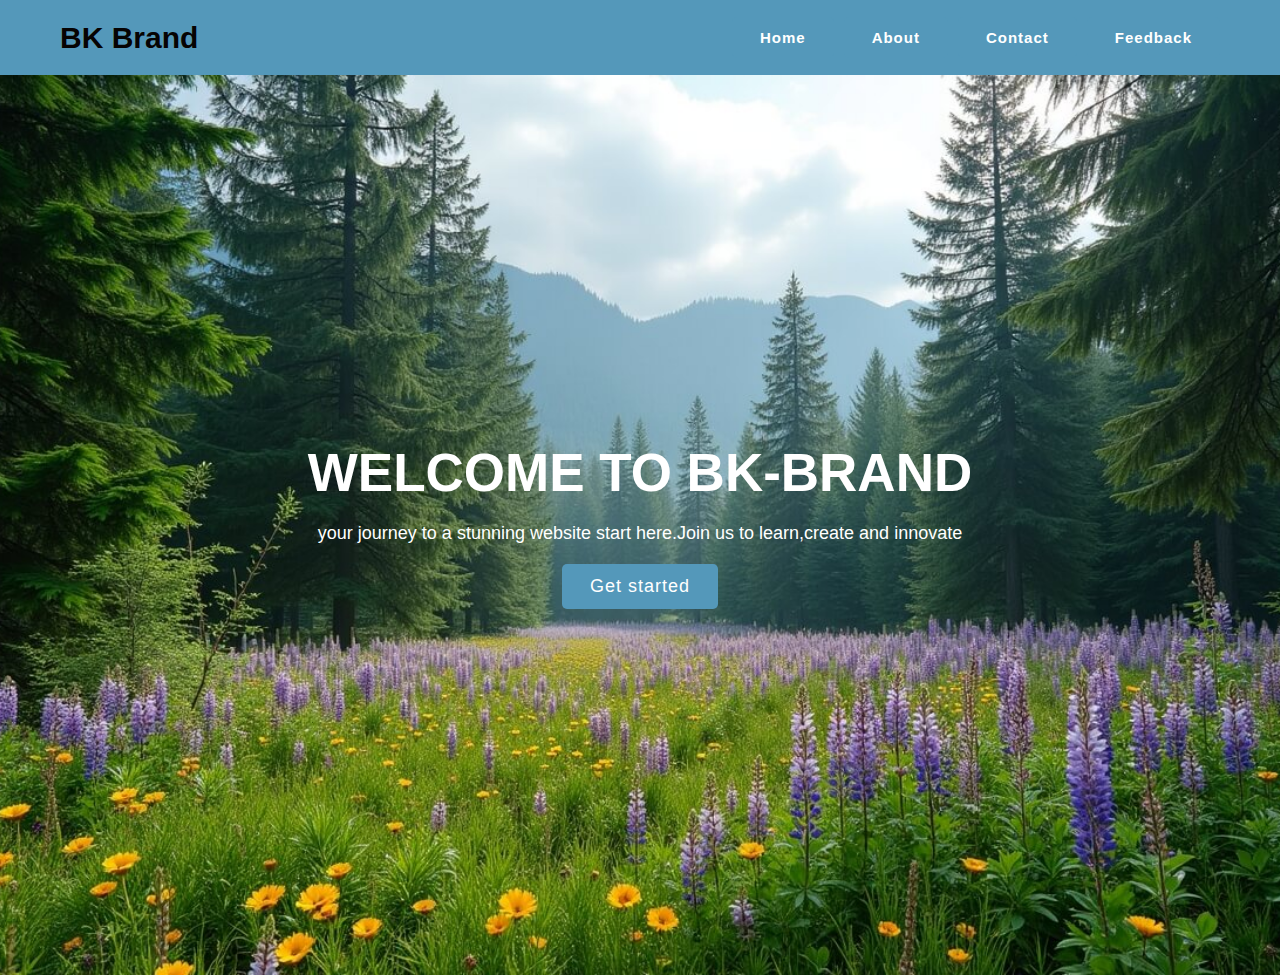
<file: index.html>
<!DOCTYPE html>
<html lang="en">
<head>
    <meta charset="UTF-8">
    <meta name="viewport" content="width=device-width, initial-scale=1.0">
    <title>BK Brand</title>
    <link rel="stylesheet" href="style.css">
</head>
<body>
       <div >
        <header class="head">
             <h1 class="head1">BK brand</h1>
         <ul>
            <li><a href="index.html" class="btn2">Home</a></li>
            <li><a href="#" class="btn2">About</a></li>
            <li><a href="#" class="btn2">Contact</a></li>
            <li><a href="#" class="btn2">Feedback</a></li>
         </ul>
        </header>
       </div>
    <section class="sec">
        <h1  class="head2"> WELCOME TO BK-BRAND</h1>
         <div class="para">
        <p class="para1">your journey to a stunning website start here.Join us to learn,create and innovate</p>
            <a href="sign.html" class="btn2">Get started</a>
        </div>
    </section>
</body>
</html>
</file>
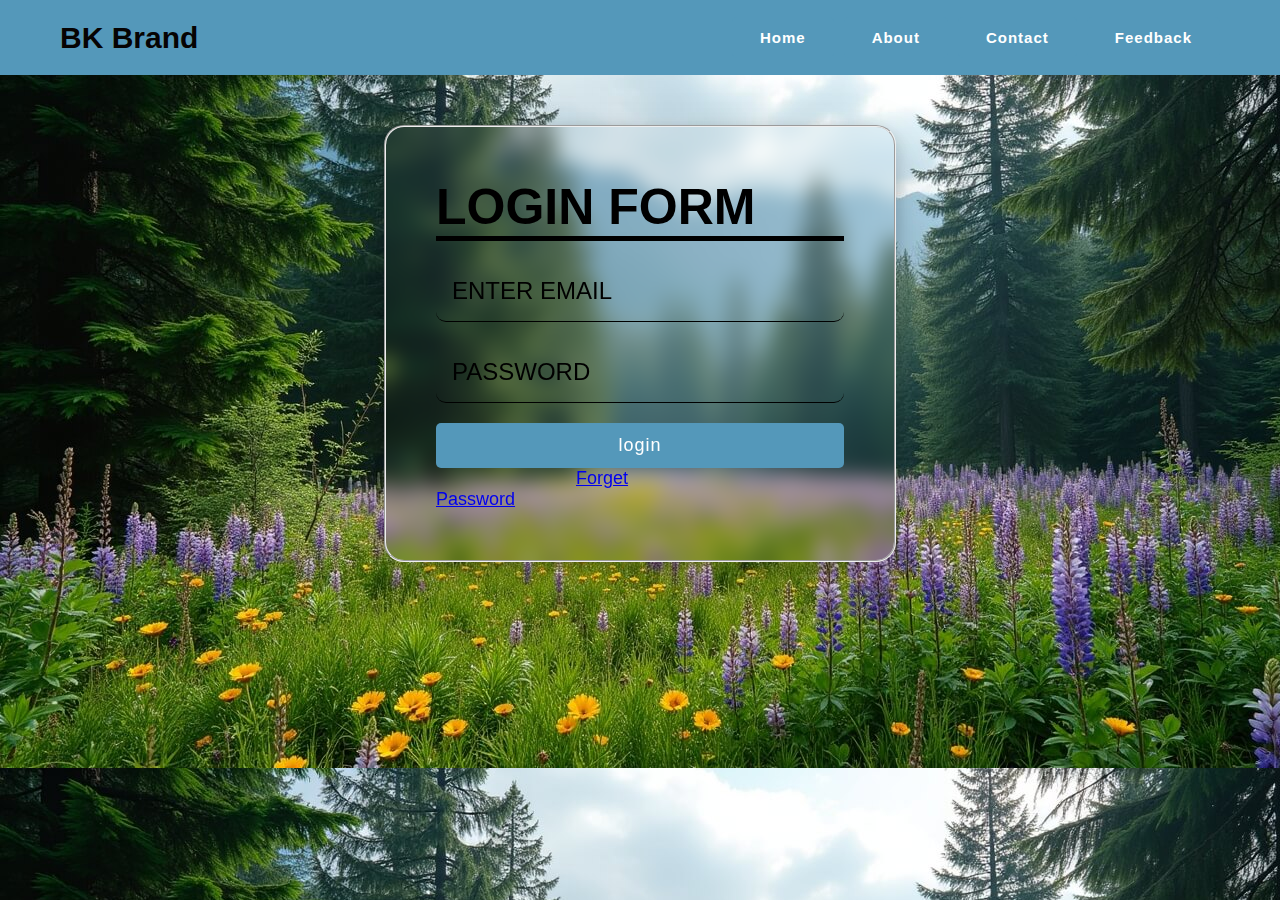
<file: login.html>
<!DOCTYPE html>
<html lang="en">
<head>
    <meta charset="UTF-8">
    <meta name="viewport" content="width=device-width, initial-scale=1.0">
    <title>Document</title>
    <link rel="stylesheet" href="style.css">
</head>
<body>
    <header class="head">
         <h1 class="head1">BK Brand</h1>
             <ul>
                 <li><a href="index.html" class="btn2">Home</a></li>
                 <li><a href="#" class="btn2">About</a></li>
                 <li><a href="#" class="btn2">Contact</a></li>
                 <li><a href="#" class="btn2">Feedback</a></li>
             </ul>
     </header>

     <fieldset class="container">
         <h1 class="hd2">login form</h1>
          <form >
                 <input type="email" placeholder="ENTER EMAIL" class="para8">
                 <input type="password" placeholder="PASSWORD" class="para8">
                 <a href="index.html" class="btn3">login</a>
                 <a href="index.html" class="btn1">Forget Password</a>
          </form>
                 
            
     </fieldset>
</body>
</html>
</file>
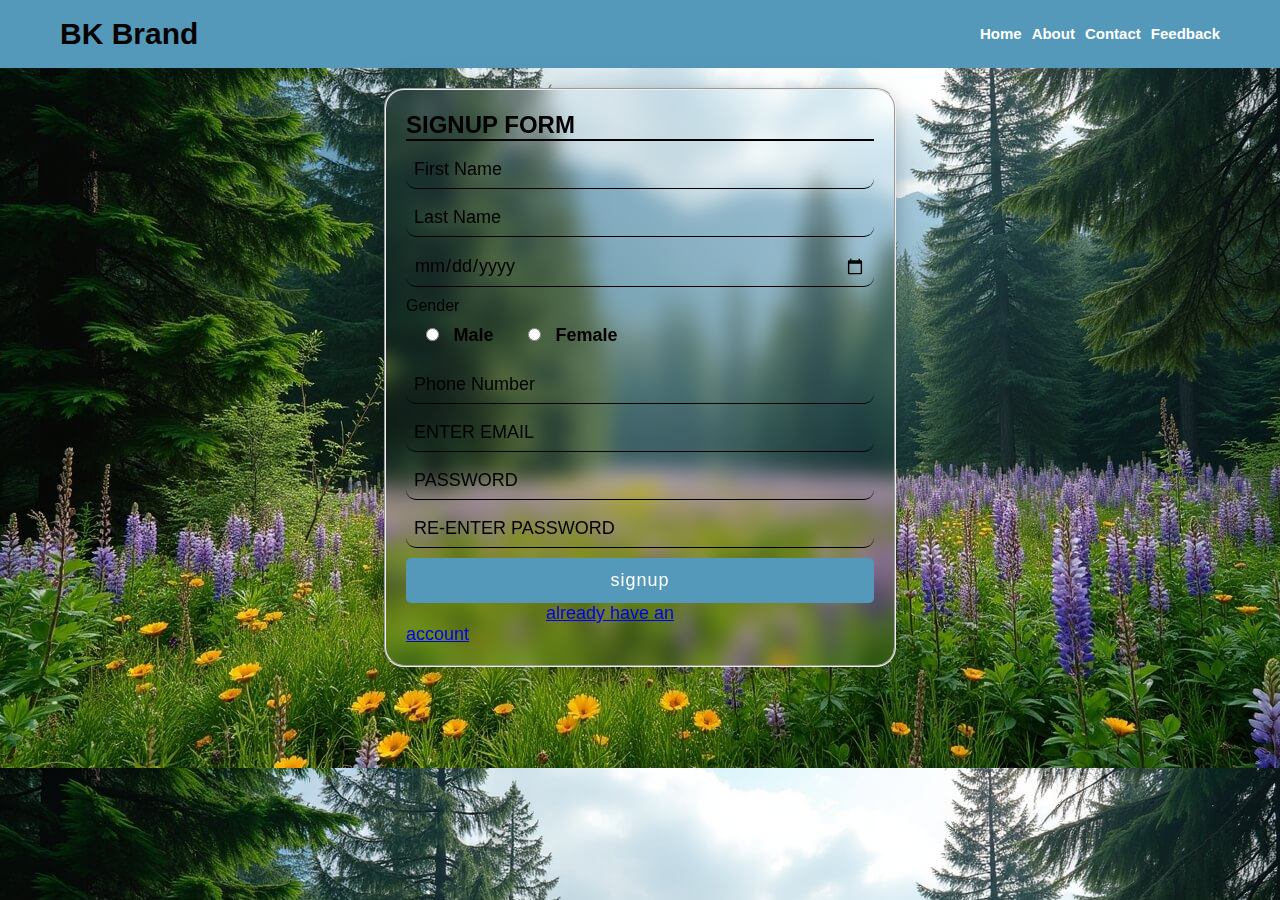
<file: sign.html>
<!DOCTYPE html>
<html lang="en">

<head>
    <meta charset="UTF-8">
    <meta name="viewport" content="width=device-width, initial-scale=1.0">
    <title>Document</title>
    <link rel="stylesheet" href="style.css">
</head>

<body>
    <header class="head">
        <h1 class="head1">BK brand</h1>
        <ul>
            <li><a href="index.html">Home</a></li>
            <li><a href="#">About</a></li>
            <li><a href="#">Contact</a></li>
            <li><a href="#">Feedback</a></li>
        </ul>
    </header>
    <fieldset class="container1">
        <h1 class="hd4">signup form</h1>
        <form>
            <input type="text" placeholder="First Name" class="para6">
            <input type="text" placeholder="Last Name" class="para6">
            <input type="date" placeholder=" Date of Birth" class="para6">
            <div>
                <p class="para9">Gender</p>
                 <input type="radio" name="Gender" value="Male" class="para0">
                <h4 class="para7">Male</h4>
                <input type="radio" name="Gender" value="Male" class="para0">
                <h4 class="para7">Female</h4>
            </div>
            <input type="number" placeholder="Phone Number" class="para6">
            <input type="email" placeholder="ENTER EMAIL" class="para6">
            <input type="password" placeholder="PASSWORD" class="para6">
            <input type="password" placeholder="RE-ENTER PASSWORD" class="para6">
            <a href="index.html" class="btn3">signup</a>
            <a href="login.html" class="btn1">already have an account</a>
        </form>
</body>

</html>
</file>
<file: style.css>
* {
    margin: 0px;
    padding: 0px;
    box-sizing: border-box;
    font-family: Arial, sans-serif;
    cursor: pointer;
}
body {
    background-image: url(forest_wildflower_clearing-full.jpg);
}
.head {
     background-color: #5498ba; 
    padding: 17px 60px;
    display: flex;
    justify-content: space-between;
    align-items: center;
}

.head .head1 {
    font-size: 30px;
    color: #060303;
    text-transform: capitalize;
}

.head ul {
    list-style: none;
    display: flex;
    gap: 10px;
    margin-right: 0px;
}

.head ul li a {
    color: #fff;
    text-decoration: none;
    font-size: 15px;
    font-weight: bolder;
    transition: 0.3s ease;
    margin: 0 0;
}

.head ul li a:hover {
    color: #1a3340;
}

.sec {
    height: 100vh;
    background-image: url(forest_wildflower_clearing-full.jpg);
    display: flex;
    justify-content: center;
    align-items: center;
    text-align: center;
    flex-direction: column;
    background-position: center;
    background-repeat: no-repeat;
    background-size: cover;
    color: #fff;
}

.sec .head2 {
    font-size: 53px;
    text-transform: capitalize;
}

.para .para1 {
    font-size: 18px;
    margin: 20px 0px;
}

.btn2 {
    display: inline-block;
    padding: 12px 28px;
    background-color: #5498ba;
    color: #fff;
    font-size: 18px;
    letter-spacing: 1px;
    text-decoration: none;
    border-radius: 5px;
    transition: 0.3 ease;

}

.btn2:hover {
    background-color: #fff;
    color: #1a3340;
}


.container {
    width: 40%;
    margin: 50px auto;
    padding: 50px;
    border-radius: 20px;
    background-color:transparent;
    box-shadow: rgba(17, 17, 26, 0.1) 0px 4px 16px, rgba(17, 17, 26, 0.1) 0px 8px 24px, rgba(17, 17, 26, 0.1) 0px 16px 56px;
    backdrop-filter: blur(10px);
}
.container .hd2{
    font-size: 50px;
    font-weight: bold;
    border-bottom:5px solid #000000;
    margin-top: 1px;
    margin-bottom: 10px;
    text-transform: uppercase;
}
form .para8 {
    display: block;
    margin: 20px 0;
    width: 100%;
    padding: 16px;
    outline: none;
    border: none;
    border-radius: 10px;
    border-bottom:1px solid black ;
    font-size: 24px;
    color: #000000;
    background-color: transparent;
}
form input::placeholder{
          color: #000000;
}
form button{
      width: 100%;
      padding: 16px;
      border: none;
      border-radius:8px ;
      font-size:24px ;
      font-weight: bold;
      cursor: pointer;
      background-color: #2B7FFF;
      margin:auto;
}
.btn1 {
    width: 100%;
      margin-top: 10px;
      padding:140px;
      border: none;
      border-radius:8px ;
      font-size:18px ;
      cursor: pointer;
}
.para0 {
      display: inline-block;
      margin-right:0px;
      margin-left: 20px;
      border: none;
      border-radius:8px ;
      font-size:20px ;
      cursor: pointer;
       border: 1px solid #000000;
}
.para7 {
      display: inline-block;
      padding:10px;
      border-radius:24px ;
      font-size:18px ;
      cursor: pointer;
      margin-left: 0px;
}
.btn3 {
    display:block;
    width: 100%;
    padding: 12px 28px;
    background-color: #5498ba;
    color: #fff;
    font-size: 18px;
    letter-spacing: 1px;
    text-decoration: none;
    border-radius: 5px;
    transition: 0.3 ease;
      text-align: center;
}

.btn2:hover {
    background-color: #fff;
    color: #1a3340;
}

form .para6 {
    display: block;
    margin: 10px 0;
    width: 100%;
    padding: 8px;
    outline: none;
    border: none;
    border-radius: 10px;
    border-bottom:1px solid black ;
    font-size: 18px;
    color: #000000;
    background-color: transparent;
}
form input::placeholder{
          color: #000000;
}
form button{
      width: 100%;
      padding: 16px;
      border: none;
      border-radius:8px ;
      font-size:24px ;
      font-weight: bold;
      cursor: pointer;
      background-color: #2B7FFF;
      margin:auto;
}
.container1 {
    width: 40%;
    margin: 20px auto;
    padding: 20px;
    border-radius: 20px;
    background-color:transparent;
    box-shadow: rgba(17, 17, 26, 0.1) 0px 4px 16px, rgba(17, 17, 26, 0.1) 0px 8px 24px, rgba(17, 17, 26, 0.1) 0px 16px 56px;
    backdrop-filter: blur(10px);
}
.hd4 {
    font-size: 24px;
    font-weight: bold;
    border-bottom:2px solid #000000;
    margin-top: 1px;
    margin-bottom: 10px;
    text-transform: uppercase;
}
</file>
